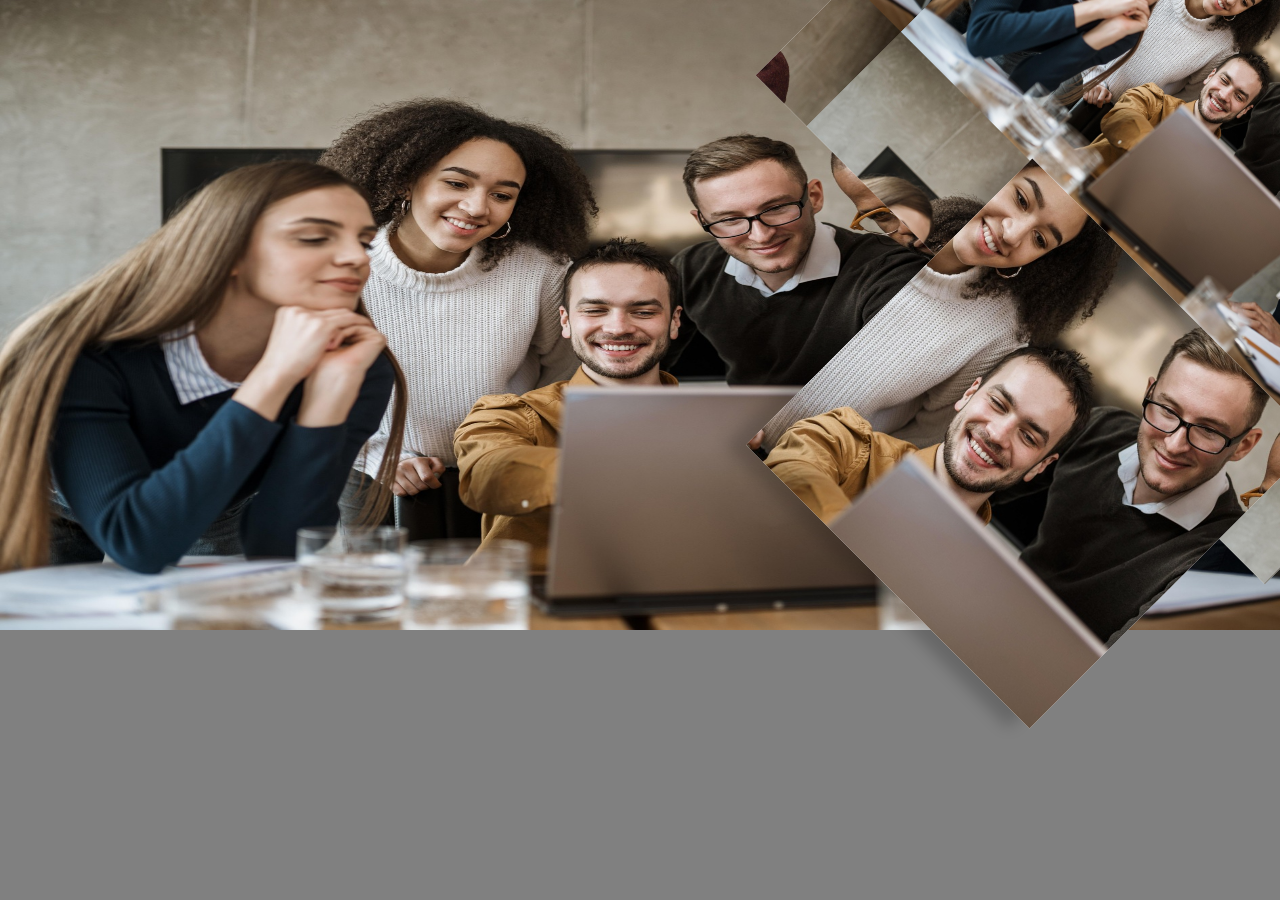
<file: FRONTENDD/index.html>
<!DOCTYPE html>
<html>
<head>
    <meta charset='utf-8'>
    <meta http-equiv='X-UA-Compatible' content='IE=edge'>
    <title>index</title>
    <meta name='viewport' content='width=device-width, initial-scale=1'>
    <link rel='stylesheet'  href='index.css'>
    <link href='https://unpkg.com/boxicons@2.1.4/css/boxicons.min.css' rel='stylesheet'>
</head>
<body>
    <section class="home">
     <div class="home-content">
        <h1>Employee Management System</h1>
        
        <a href="#" class="btn">Login</a>
     </div>

     <div class="home-img">
         <div class="rhombus">
         </div>
    </div>
    <div class="rhombus2"></div>
    </section>
    
</body>
</html>
</file>
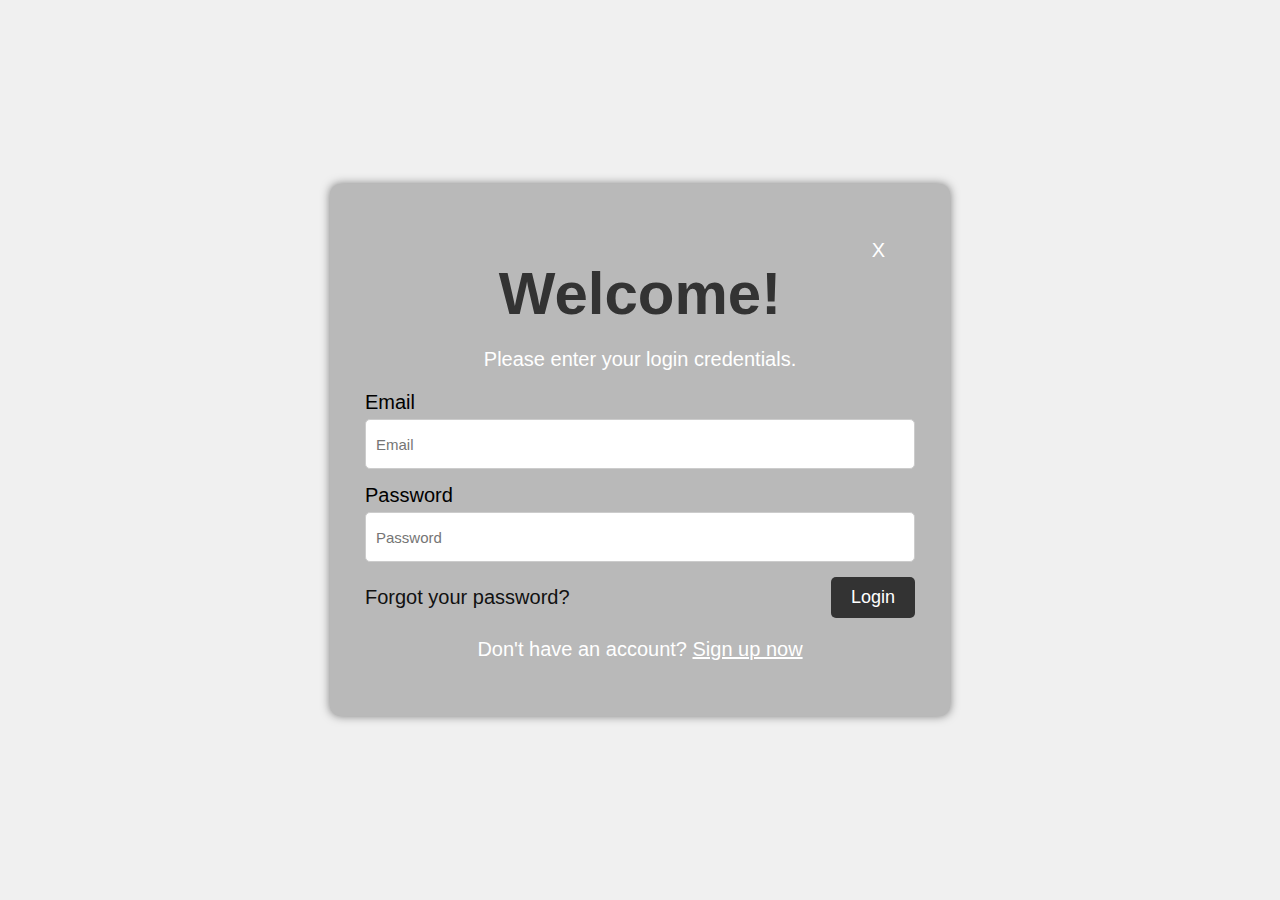
<file: EMS/Frontend/index.html>
<!DOCTYPE html>
<html lang="en">
<head>
  <title>Login Modal</title>
  <link rel="stylesheet" href="login.css">
</head>
<body>

<div class="container"></div>

<div class="modal">
  <div class="modal-content">
    <button class="close-button">X</button>
    <h1>Welcome!</h1>
    <p class="modal-desc">Please enter your login credentials.</p>
    <form>
      <div class="input-group">
        <label for="email">Email</label>
        <input type="email" id="email" name="email" placeholder="Email">
      </div>
      <div class="input-group">
        <label for="password">Password</label>
        <input type="password" id="password" name="password" placeholder="Password">
      </div>
      <div class="button-group">
        <a href="#">Forgot your password?</a>
        <button type="submit">Login</button>
      </div>
    </form>
    <p class="sign-up">Don't have an account? <a href="#">Sign up now</a></p>
  </div>
</div>
</body>
</html>
</file>
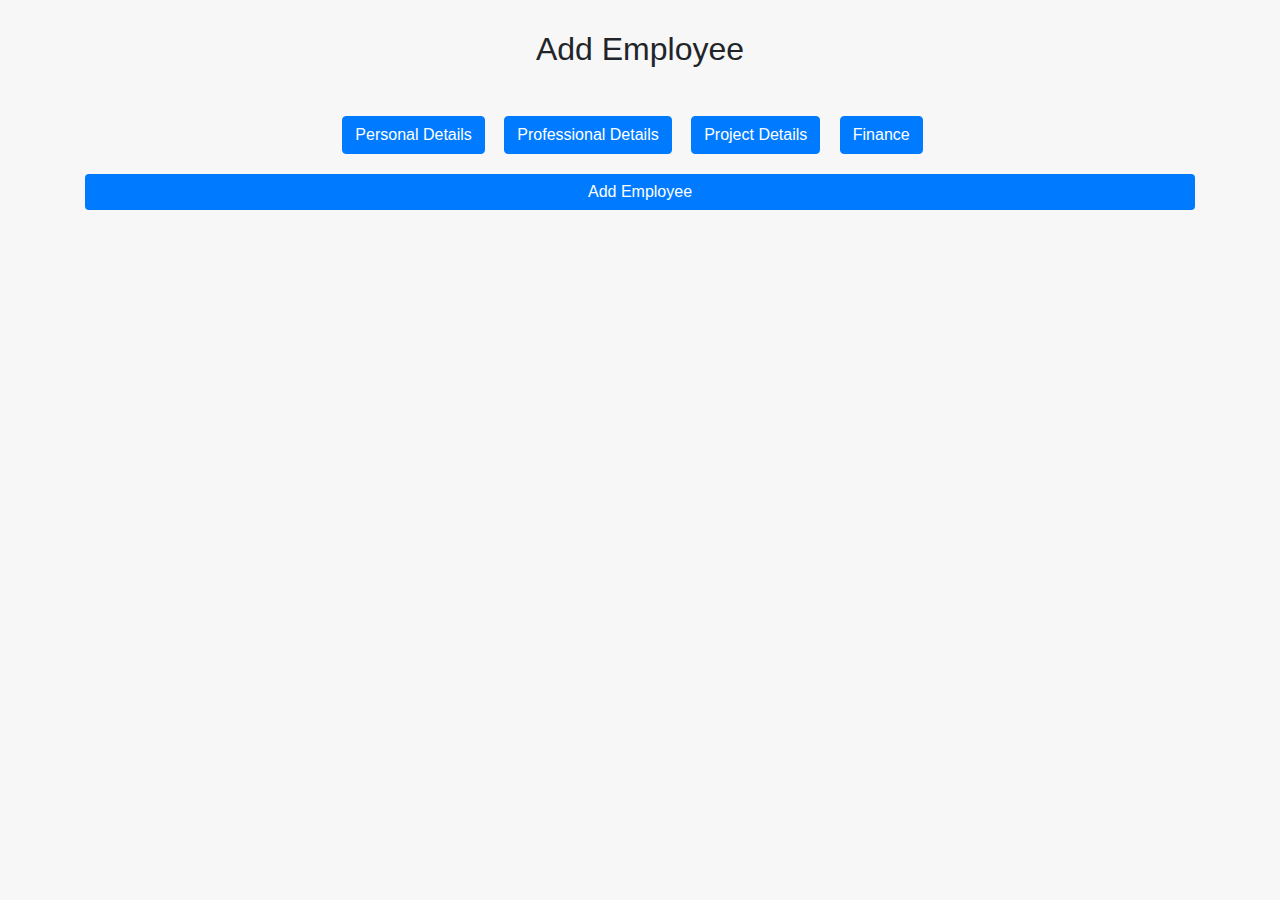
<file: addemp.html>
<!DOCTYPE html>
<html lang="en">
  <head>
    <meta charset="UTF-8" />
    <meta name="viewport" content="width=device-width, initial-scale=1.0" />
    <title>Add Employee</title>
    <!-- Bootstrap CSS -->
    <link
      rel="stylesheet"
      href="https://maxcdn.bootstrapcdn.com/bootstrap/4.5.2/css/bootstrap.min.css"
    />
    <!-- Custom CSS -->
    <style>
      body {
        font-family: "Poppins", sans-serif;
        background: #f7f7f7;
        padding: 30px;
      }
      .section-header {
        margin-bottom: 20px;
      }
      .section-header button {
        margin-right: 15px;
      }
      .section-content {
        display: none;
        margin-top: 20px;
        margin-bottom: 30px;
        padding: 20px;
        border: 1px solid #dee2e6;
        border-radius: 5px;
        background-color: #f8f9fa;
      }
      .btn-custom {
        background-color: #007bff;
        color: white;
        border: none;
      }
      .btn-custom:hover {
        background-color: #0056b3;
      }
    </style>
  </head>
  <body>
    <div class="container">
      <h2 class="text-center mb-5">Add Employee</h2>
      <!-- Section buttons -->
      <div class="section-header text-center">
        <button
          type="button"
          class="btn btn-primary"
          onclick="toggleSection('personalDetails')"
        >
          Personal Details
        </button>
        <button
          type="button"
          class="btn btn-primary"
          onclick="toggleSection('professionalDetails')"
        >
          Professional Details
        </button>
        <button
          type="button"
          class="btn btn-primary"
          onclick="toggleSection('projectDetails')"
        >
          Project Details
        </button>
        <button
          type="button"
          class="btn btn-primary"
          onclick="toggleSection('financeDetails')"
        >
          Finance
        </button>
      </div>

      <!-- Personal Details Section -->
      <div id="personalDetails" class="section-content">
        <h4>Personal Details</h4>
        <div class="form-row">
          <div class="form-group col-md-6">
            <label for="firstName">First Name</label>
            <input
              type="text"
              class="form-control"
              id="firstName"
              placeholder="Enter first name"
              required
            />
          </div>
          <div class="form-group col-md-6">
            <label for="lastName">Last Name</label>
            <input
              type="text"
              class="form-control"
              id="lastName"
              placeholder="Enter last name"
              required
            />
          </div>
        </div>
        <div class="form-row">
          <div class="form-group col-md-6">
            <label for="dob">Date of Birth</label>
            <input type="date" class="form-control" id="dob" required />
          </div>
          <div class="form-group col-md-6">
            <label for="contactNumber">Contact Number</label>
            <input
              type="tel"
              class="form-control"
              id="contactNumber"
              placeholder="Enter contact number"
              required
            />
          </div>
        </div>
      </div>

      <!-- Professional Details Section -->
      <div id="professionalDetails" class="section-content">
        <h4>Professional Details</h4>
        <div class="form-row">
          <div class="form-group col-md-6">
            <label for="employmentCode">Employment Code (6 digits)</label>
            <input
              type="number"
              class="form-control"
              id="employmentCode"
              placeholder="Enter 6 digit employment code"
              minlength="6"
              maxlength="6"
              required
              disabled
            />
          </div>
          <div class="form-group col-md-6">
            <label for="companyEmail">Company Email</label>
            <input
              type="email"
              class="form-control"
              id="companyEmail"
              placeholder="Enter company email"
              required
              disabled
            />
          </div>
        </div>
        <div class="form-row">
          <div class="form-group col-md-6">
            <label for="officePhone">Office Phone (8-12 digits)</label>
            <input
              type="tel"
              class="form-control"
              id="officePhone"
              minlength="8"
              maxlength="12"
              placeholder="Enter office phone"
              required
            />
          </div>
          <div class="form-group col-md-6">
            <label for="city">City</label>
            <input
              type="text"
              class="form-control"
              id="city"
              placeholder="Enter city"
              required
            />
          </div>
        </div>
        <div class="form-group">
          <label for="officeAddress">Office Address</label>
          <input
            type="text"
            class="form-control mb-2"
            id="addressLine1"
            placeholder="Address Line 1"
            required
          />
          <input
            type="text"
            class="form-control mb-2"
            id="addressLine2"
            placeholder="Address Line 2"
          />
          <input
            type="number"
            class="form-control"
            id="pinCode"
            placeholder="Enter 6 digit pin code"
            minlength="6"
            maxlength="6"
            required
          />
        </div>
        <div class="form-group">
          <label for="reportingManager"
            >Reporting Manager (Email or Employee Code)</label
          >
          <input
            type="text"
            class="form-control"
            id="reportingManager"
            placeholder="Enter manager email or employee code"
            required
          />
        </div>
        <div class="form-group">
          <label for="hrName">HR Name</label>
          <input
            type="text"
            class="form-control"
            id="hrName"
            placeholder="Enter HR name"
            required
          />
        </div>
        <div class="form-group">
          <label for="employmentHistory">Employment History</label>
          <textarea
            class="form-control"
            id="employmentHistory"
            placeholder="Enter employment history with previous company names, joining and end dates"
            required
          ></textarea>
        </div>
        <div class="form-group">
          <label for="dateOfJoining">Date of Joining</label>
          <input
            type="date"
            class="form-control"
            id="dateOfJoining"
            required
            disabled
          />
        </div>
      </div>

      <!-- Project Details Section -->
      <div id="projectDetails" class="section-content">
        <h4>Project Details</h4>
        <div class="form-group">
          <label for="projectCode">Project Code</label>
          <input
            type="text"
            class="form-control"
            id="projectCode"
            placeholder="Enter project code"
          />
        </div>
        <div class="form-row">
          <div class="form-group col-md-6">
            <label for="startDate">Start Date</label>
            <input type="date" class="form-control" id="startDate" />
          </div>
          <div class="form-group col-md-6">
            <label for="endDate">End Date</label>
            <input type="date" class="form-control" id="endDate" />
          </div>
        </div>
        <div class="form-group">
          <label for="clientName">Client/Project Name</label>
          <input
            type="text"
            class="form-control"
            id="clientName"
            placeholder="Enter client or project name"
          />
        </div>
        <div class="form-group">
          <label for="projectReportingManager"
            >Project Reporting Manager (Email or Employee Code)</label
          >
          <input
            type="text"
            class="form-control"
            id="projectReportingManager"
            placeholder="Enter reporting manager email or employee code"
          />
        </div>
        <div class="form-group">
          <label for="projectHistory">Project History</label>
          <textarea
            class="form-control"
            id="projectHistory"
            placeholder="Enter previous project history"
          ></textarea>
        </div>
      </div>

      <!-- Finance Section -->
      <div id="financeDetails" class="section-content">
        <h4>Finance</h4>
        <div class="form-group">
          <label for="panCard">PAN Card</label>
          <input
            type="text"
            class="form-control"
            id="panCard"
            placeholder="Enter PAN card"
            required
          />
        </div>
        <div class="form-group">
          <label for="aadharCard">Aadhar Card</label>
          <input
            type="text"
            class="form-control"
            id="aadharCard"
            placeholder="Enter Aadhar card"
            required
          />
        </div>
        <div class="form-row">
          <div class="form-group col-md-4">
            <label for="bankName">Bank Name</label>
            <input
              type="text"
              class="form-control"
              id="bankName"
              placeholder="Enter bank name"
              required
            />
          </div>
          <div class="form-group col-md-4">
            <label for="branchName">Branch</label>
            <input
              type="text"
              class="form-control"
              id="branchName"
              placeholder="Enter branch name"
              required
            />
          </div>
          <div class="form-group col-md-4">
            <label for="ifscCode">IFSC Code</label>
            <input
              type="text"
              class="form-control"
              id="ifscCode"
              placeholder="Enter IFSC code"
              required
            />
          </div>
        </div>
        <div class="form-group">
          <label for="ctcBreakup">CTC Breakup</label>
          <textarea
            class="form-control"
            id="ctcBreakup"
            placeholder="Enter CTC breakup details"
            required
          ></textarea>
        </div>
      </div>

      <!-- Submit Button -->
      <button type="submit" class="btn btn-custom btn-block">
        Add Employee
      </button>
    </div>

    <!-- Bootstrap JS and dependencies -->
    <script src="https://ajax.googleapis.com/ajax/libs/jquery/3.5.1/jquery.min.js"></script>
    <script src="https://cdn.jsdelivr.net/npm/@popperjs/core@2.9.3/dist/umd/popper.min.js"></script>
    <script src="https://maxcdn.bootstrapcdn.com/bootstrap/4.5.2/js/bootstrap.min.js"></script>

    <!-- JavaScript for Section Toggle and Validation -->
    <script>
      // Toggle sections on button click
      function toggleSection(sectionId) {
        $(".section-content").hide(); // Hide all sections
        $("#" + sectionId).show(); // Show clicked section
      }

      // Email validation (for company mail)
      function validateEmail(email) {
        const re = /^[a-zA-Z0-9._-]+@[a-zA-Z0-9.-]+\.[a-zA-Z]{2,6}$/;
        return re.test(String(email).toLowerCase());
      }

      // Additional validation can be added as needed for specific fields
    </script>
  </body>
</html>
</file>
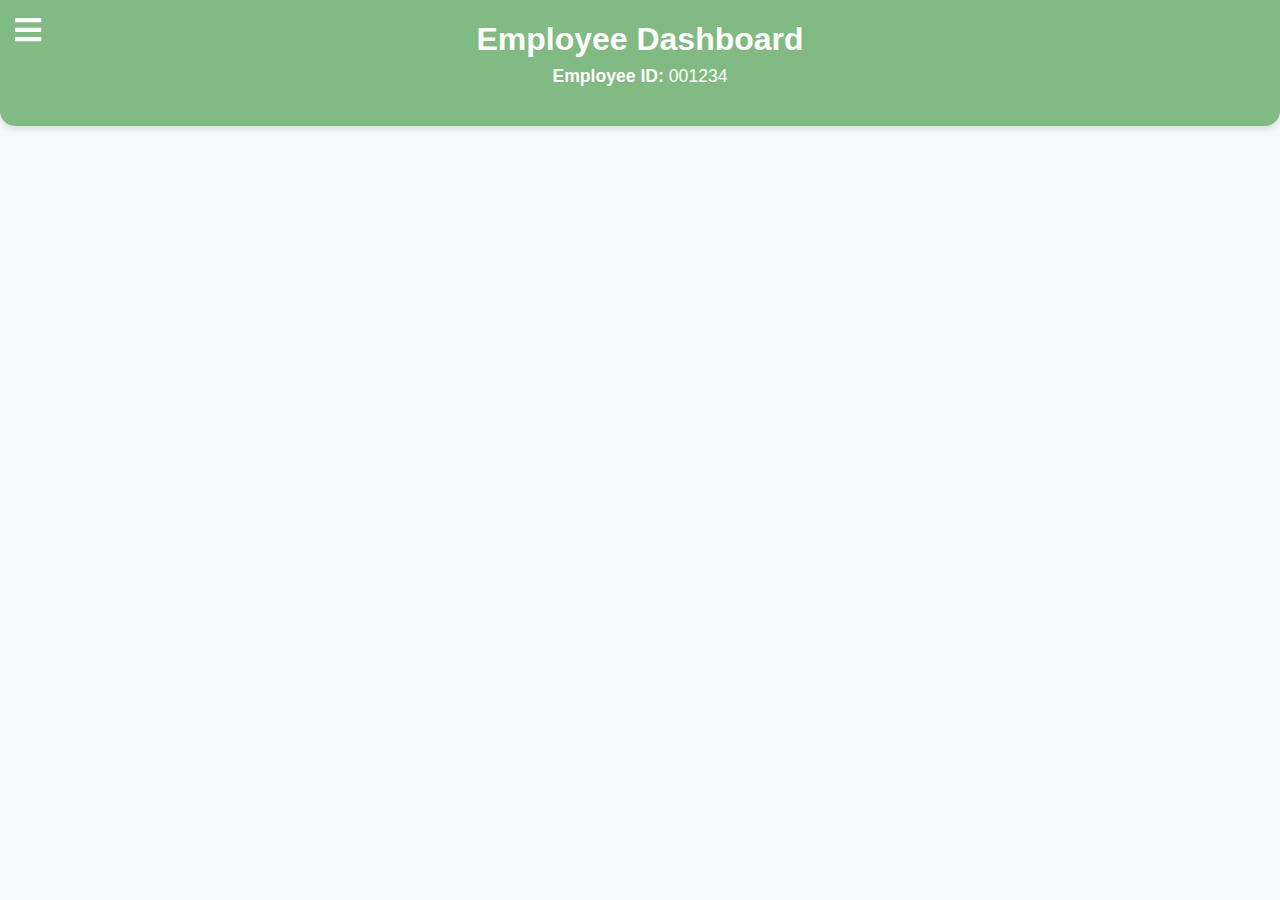
<file: empdashboard.html>
<!DOCTYPE html>
<html lang="en">
  <head>
    <meta charset="UTF-8" />
    <meta name="viewport" content="width=device-width, initial-scale=1.0" />
    <title>Employee Dashboard | Employee Management System</title>

    <!-- Bootstrap CSS -->
    <link
      rel="stylesheet"
      href="https://stackpath.bootstrapcdn.com/bootstrap/4.5.2/css/bootstrap.min.css"
    />

    <!-- Font Awesome for the Hamburger Icon -->
    <link
      rel="stylesheet"
      href="https://cdnjs.cloudflare.com/ajax/libs/font-awesome/5.15.4/css/all.min.css"
    />

    <style>
      body {
        background-color: #f8f9fa;
        font-family: 'Arial', sans-serif;
      }

      /* Dashboard header styling */
      .dashboard-header {
        background-color: #81ba82;
        color: white;
        padding: 20px;
        text-align: center;
        border-radius: 0 0 15px 15px;
        box-shadow: 0 4px 6px rgba(0,0,0,0.1);
        position: relative;
      }

      .dashboard-header h2 {
        margin: 0;
        font-weight: bold;
      }

      .dashboard-header p {
        margin-top: 5px;
        font-size: 1.1rem;
      }

      /* Sidebar styling */
      #sidebar {
        height: 100%;
        position: fixed;
        left: 0;
        top: 0;
        background-color: #343a40;
        color: white;
        width: 250px;
        transform: translateX(-250px);
        transition: transform 0.3s ease;
        z-index: 1000;
        padding-top: 60px;
        border-right: 2px solid rgba(255,255,255,0.1);
      }

      #sidebar.active {
        transform: translateX(0);
      }

      #sidebar a {
        display: block;
        padding: 15px;
        color: white;
        text-decoration: none;
        font-size: 1.1rem;
        transition: background 0.3s ease;
      }

      #sidebar a:hover {
        background-color: #81ba82;
      }

      #sidebarToggle {
        position: fixed;
        top: 15px;
        left: 15px;
        cursor: pointer;
        color: white; /* White color for the hamburger icon */
        font-size: 30px;
        z-index: 1001;
      }

      /* Logout button styling inside the sidebar */
      .logout-btn {
        display: block;
        margin: 20px auto; /* Centers the button horizontally */
        background-color: #dc3545;
        border: none;
        color: white;
        padding: 10px 20px;
        border-radius: 5px;
        font-size: 1rem;
        cursor: pointer;
        box-shadow: 0 4px 6px rgba(0,0,0,0.1);
        transition: background-color 0.3s ease;
        width: 150px; /* Fixed width for the button */
        text-align: center;
      }

      .logout-btn:hover {
        background-color: #c82333;
      }

      .container {
        margin-left: 0;
        transition: margin-left 0.3s ease;
        padding: 30px;
      }

      .container.active {
        margin-left: 250px;
      }

      .section {
        display: none;
      }

      .section.active {
        display: block;
        padding: 20px;
        border-radius: 10px;
        background-color: #fff;
        box-shadow: 0 4px 6px rgba(0,0,0,0.1);
        margin-bottom: 30px;
        transition: transform 0.3s ease, opacity 0.3s ease;
      }

      .card-header {
        background-color: #81ba82;
        font-size: 1.25rem;
        font-weight: bold;
      }

      .section.active {
        opacity: 1;
        transform: translateY(0);
      }

      .btn-secondary {
        background-color: #343a40;
        border: none;
        transition: background 0.3s ease;
      }

      .btn-secondary:hover {
        background-color: #81ba82;
      }

      .btn {
        box-shadow: 0 4px 6px rgba(0,0,0,0.1);
      }

      .card-body p {
        font-size: 1.1rem;
        line-height: 1.6;
      }
    </style>
  </head>
  <body>
    <!-- Hamburger icon (Left side) -->
    <i id="sidebarToggle" class="fas fa-bars"></i>

    <!-- Sidebar -->
    <div id="sidebar">
      <a href="#" onclick="navigateToSection('personalDetails')"
        >Personal Details</a
      >
      <a href="#" onclick="navigateToSection('professionalDetails')"
        >Professional Details</a
      >
      <a href="#" onclick="navigateToSection('projectDetails')"
        >Project Details</a
      >
      <a href="#" onclick="navigateToSection('financeDetails')"
        >Finance Details</a
      >

      <!-- Logout Button placed under the options -->
      <button class="logout-btn" onclick="logout()">Logout</button>
    </div>

    <!-- Dashboard Header -->
    <div class="dashboard-header">
      <h2>Employee Dashboard</h2>
      <p><strong>Employee ID:</strong> 001234</p>
    </div>

    <!-- Main Content -->
    <div class="container mt-4">
      <div id="personalDetails" class="card mb-3 section">
        <div class="card-header">Personal Details</div>
        <div class="card-body">
          <p><strong>Full Name:</strong> John Doe</p>
          <p><strong>Date of Birth:</strong> 1990-01-01</p>
          <p><strong>Gender:</strong> Male</p>
          <p><strong>Mobile:</strong> 9876543210</p>
          <p><strong>Company Email:</strong> john.doe@company.com</p>
          <p><strong>Emergency Contact:</strong> Jane Doe (9876543211)</p>
        </div>
      </div>

      <div id="professionalDetails" class="card mb-3 section">
        <div class="card-header">Professional Details</div>
        <div class="card-body">
          <p><strong>Employee Code:</strong> 001234</p>
          <p><strong>Reporting Manager:</strong> Jane Smith</p>
          <p><strong>Date of Joining:</strong> 2015-03-01</p>
          <p><strong>Office Address:</strong> Office Building, XYZ City</p>
        </div>
      </div>

      <div id="projectDetails" class="card mb-3 section">
        <div class="card-header">Project Details</div>
        <div class="card-body">
          <p><strong>Current Project:</strong> Project A</p>
          <p><strong>Previous Projects:</strong> Project X, Project Y</p>
        </div>
      </div>

      <div id="financeDetails" class="card mb-3 section">
        <div class="card-header">Finance Details</div>
        <div class="card-body">
          <p><strong>PAN:</strong> ABCDE1234F</p>
          <p><strong>Aadhar:</strong> 1234 5678 9123</p>
          <p><strong>Bank Account:</strong> ABC Bank - 123456789012</p>
          <p><strong>IFSC:</strong> ABCD1234567</p>
          <a href="#" class="btn btn-secondary"
            >Download Last 6 Months Payslips (PDF)</a
          >
        </div>
      </div>
    </div>

    <!-- Scripts -->
    <script src="https://code.jquery.com/jquery-3.5.1.slim.min.js"></script>
    <script src="https://cdn.jsdelivr.net/npm/bootstrap@4.5.2/dist/js/bootstrap.bundle.min.js"></script>

    <script>
      // Toggle the sidebar when the hamburger icon is clicked
      document
        .getElementById("sidebarToggle")
        .addEventListener("click", function () {
          document.getElementById("sidebar").classList.toggle("active");
          document.querySelector(".container").classList.toggle("active");
        });

      // Function to navigate between sections
      function navigateToSection(sectionId) {
        document.querySelectorAll(".section").forEach((section) => {
          section.classList.remove("active");
        });
        document.getElementById(sectionId).classList.add("active");
      }

      // Logout function
      function logout() {
        window.location.href = "login.html"; // Redirect to login page
      }
    </script>
  </body>
</html>
</file>
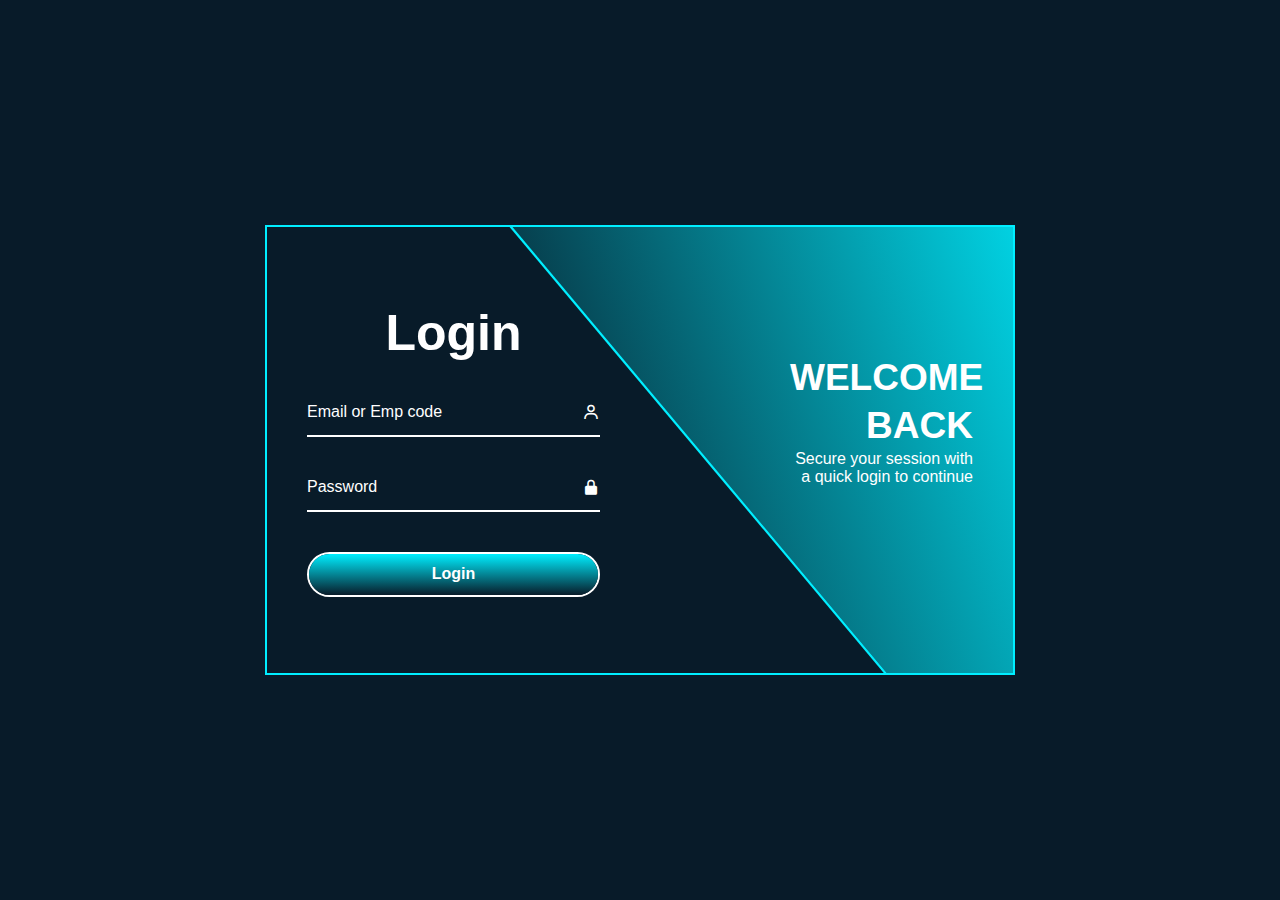
<file: FRONTENDD/login.html>
<!DOCTYPE html>
<html>
<head>
   
    <title>Login</title>
    
    <link rel="stylesheet" href="login.css">
    <link href='https://unpkg.com/boxicons@2.1.4/css/boxicons.min.css' rel='stylesheet'>
</head>
<body>
    <div class="wrapper">
    <span class="bg-animate"></span>


        <div class="form-box login">
            <h2>Login</h2>
            <form action="#">
             <div class="input-box">
                <input type="text" required>
                <label>Email or Emp code</label>
                <i class='bx bx-user'></i>
             </div>
             <div class="input-box">
                <input type="text" required>
                <label>Password</label>
                <i class='bx bxs-lock-alt'></i>
             </div>

             <button type="submit" class="btn">Login</button>



            </form>
        </div>
        <div class="info-text login">
       <h2>Welcome back</h2>
       <p>Secure your session with a quick login to continue</p>
        </div>
    </div>

</body>
</html>
</file>
<file: FRONTENDD/index.css>
*{
    margin:0;
    padding:0;
    box-sizing: border-box;
    font-family:'Poppins',sans-serif;
}
body{
    background: gray;
    background-image: url("image1.jpg");
    background-repeat: no-repeat;
    background-size: 1300px 630px;
}

.home{
    position: relative;
    width: 100%;
    height: 100vh;
    display: flex;
    align-items: center;
    padding: 50px 8% 0;
    justify-content: space-between;
    overflow: hidden;
}

.home-content{
    max-width: 630px;
}
.home-content h1{
    margin-top: -80px;
    font-size: 50px;
color: #fff;
    line-height: 1.2;
    animation: slideBottom 1s ease forwards;
    opacity: 0;
    
   
}



.btn{
    display: inline-block;
    padding: 10px 28px;
    background: #1743e3;
    border: 2px solid #1743e3;
    border-radius: 6px;
    box-shadow: 0 0 10px rgba(0,0,0,.1);
    font-size: 16px;
    color: #eaeaea;
    letter-spacing: 1px;
    text-decoration: none;
    font-weight: 600;
    transform: .5s;
    animation: slideTop 1s ease forwards;
    opacity: 0;
    margin-bottom: -120px;
    
}

.btn:hover{
    color: #1743e3;
    background: transparent;

}

.home-img{
    transform:rotate(45deg);
    right: -7%;
    position: relative;
    width: 450px;
    height: 450px;
}

.home-img .rhombus{
    color: #fff;
    position: absolute;
    width: 90%;
    height: 90%;
    background:white;
    /*border: 10px solid grey;*/
    box-shadow: -15px 15px 15px rgba(0,0,0,.2);
    background-image: url("image1.jpg");
    background-size: 300%; 
    background-position: center; 

}

.home-img .rhombus img{
    position: absolute;
    top: 200px;
    left:-150px;
    max-width: 500px;
    transform: rotate(-45deg);
}

.home .rhombus2{
    position: absolute;
    top:-25%;
    right:-25%;
    width: 720px;
    height: 650px;
    background: #fff;
    z-index: -1;
    transform: rotate(45deg);
    background-image: url("image1.jpg");
    background-size: 80%; 
    background-position: center; 

   
}

@keyframes slideBottom{
    0%{
        transform: translateY(-100px);
        opacity: 0;
    }
    100%{
        transform: translateX(0);
        opacity: 1;
    }
}

@keyframes slideTop{
    0%{
        transform: translateY(100px);
        opacity: 0;
    }
    100%{
        transform: translateX(0);
        opacity: 1;
    }
}
</file>
<file: EMS/Frontend/login.css>
body {
    font-family: Arial, sans-serif;
    margin: 0;
    padding: 0;
    display: flex;
    justify-content: center;
    align-items: center;
    height: 100vh;
    background: #f0f0f0;
  }
  
  .container {
    height: 100vh;
    background-image: url("https://images.unsplash.com/photo-1512486130939-2c4f79935e4f?ixlib=rb-0.3.5&ixid=eyJhcHBfaWQiOjEyMDd9&s=dfd2ec5a01006fd8c4d7592a381d3776&auto=format&fit=crop&w=1000&q=80");
    background-size: cover;
    filter: brightness(0.5); /* Makes the background darker for better contrast */
    background-position: center;
    position: absolute;
    top: 0;
    left: 0;
    width: 100%;
  }
  
  .modal {
    position: relative;
    width: 550px;
    height: auto;
    background-color: rgb(185, 185, 185); /* Slight transparency */
    color: white;
    display: flex;
    flex-direction: column;
    justify-content: center;
    align-items: center;
    border-radius: 10px;
    box-shadow: 0 0 10px rgba(0, 0, 0, 0.5);
    padding: 35px;
    text-align: center;
    z-index: 1; /* Ensures the modal stays above the background */
  }
  
  .modal-content {
    width: 100%;
    position: relative;
   
  }
  
  .close-button {
    position: absolute;
    top: 10px;
    right: 10px;
    background: none;
    border: none;
    color: white;
    cursor: pointer;
    font-size: 20px;
  }
  
  h1 {
    margin-bottom: 20px;
    font-size: 60px;
    color: #333;
  }
  
  .modal-desc {
    margin-bottom: 20px;
    font-size: 20px;
  }
  
  .input-group {
    margin-bottom: 15px;
    width: 100%;
    text-align: left;
    
  }
  
  label {
    display: block;
    margin-bottom: 5px;
    font-size: 14px;
    font-size: 20px;
    color: #000000;
  }
  
  input {
    width: 100%;
    padding: 10px;
    border: 1px solid #ccc;
    border-radius: 5px;
    box-sizing: border-box;
    font-size: 15px;
    height: 50px;
    
  }
  
  .button-group {
    display: flex;
    justify-content: space-between;
    align-items: center;
    width: 100%;
    margin-top: 10px;
    color: #000000;
  }
  
  button {
    padding: 10px 20px;
    background-color: #333;
    color: rgb(255, 255, 255);
    border: none;
    border-radius: 5px;
    cursor: pointer;
    font-size: large;
  }
  
  button:hover {
    background-color: #f4f4f4;
    color: #333;
  }
  
  a {
    color: #111111;
    font-size: 20px;
    text-decoration: none;
  }
  
  a:hover {
    color: white;
    font-size: 20px;
  }
  
  .sign-up {
    text-align: center;
    margin-top: 20px;
    font-size: 20px;
  }
  
  .sign-up a {
    color: #fff;
    text-decoration: underline;
    font-size: 20px;
  }
  
  .sign-up a:hover {
    color: #373333;
  }
</file>
<file: FRONTENDD/login.css>
*{
    margin:0;
    padding:0;
    box-sizing: border-box;
    font-family:'Poppins',sans-serif;
}
body{
    display:flex;
    justify-content: center;
    align-items: center;
    min-height: 100vh;
    background: #081b29;
    
}

.wrapper{
    position: relative;
    width: 750px;
    height: 450px;
    background: transparent;
    border: 2px solid #0ef;
    overflow: hidden;

}

.wrapper .form-box{
    position: absolute;
    top: 0;
    width: 50%;
    height: 100%;
    display: flex;
    flex-direction: column;
    justify-content: center;
}

.wrapper .form-box{
    left:0;
    padding: 0 40px;
}

.form-box h2{
    font-size: 50px;
    text-align: center;
    color: #fff;
}

.form-box .input-box{
    position: relative;
    width: 100%;
    height: 50px;
    margin:25px 0;
}

.input-box input{
   
    width: 100%;
    height: 100%;
    background:transparent;
    border:none;
    outline: none;
    padding-right: 23px;
    border-bottom: 2px solid #fff;
    transition: .5s;
    font-size: 16px;
    color: #fff;
    font-weight: 500;
    transition: .5s;

}

.input-box input:focus,
.input-box input:valid{
    border-bottom: #0ef;
}

.input-box label{
      position: absolute;
      top:50%;
      left:0;
      transform: translateY(-50%);
      font-size: 16px;
      color: #fff;
      pointer-events: none;
      transition: .5s;

}
.input-box input:focus~label,
.input-box input:valid~label{
    top:-5px;
    color:#0ef
}



.input-box i{
    position: absolute;
    top:50%;
    right:0;
    transform: translateY(-50%);
    font-size: 18px;
    color: #fff;
    transition:.5s;
}

.input-box input:focus~i,
.input-box input:valid~i{
    border-bottom: #0ef;
}


.btn{
    
    position: relative;
    width: 100%;
    height: 45px;
    background: transparent;
    border: 2px solid;
    border-radius: 40px;
    cursor: pointer;
    color: #fff;
    font-size: 16px;
    font-weight: 600;
    z-index: 1;
    overflow: hidden;
    margin-top: 15px; 

}

.btn::before{
    content: '';
    position: absolute;
    top: -100%;
    left: 0;
    width: 100%;
    height:300%;
    background:linear-gradient(#081b29,#0ef,#081b29,#0ef);
    z-index:-1;
    transition: .5s;
 
}

.btn:hover::before{
    top:0;
}

.wrapper .info-text{
    position: absolute;
    top: 0;
    width: 50%;
    height:100%;
   
    flex-direction: column;
    justify-content: center;
    display: flex;
}


.wrapper .info-text.login{
      right:0;
      text-align: right;
      padding: 0 40px 60px 150px;
      
}

.info-text h2{
    font-size: 37px;
    color: #fff;
    line-height: 1.3;
    text-transform: uppercase;
    
}
.info-text p{
    font-size: 16px;
    color: #fff;
}


.wrapper .bg-animate{
    right:0;
    position: absolute;
    top:0;
    width:850px;
    height:600px ;
    background:linear-gradient(45deg,#081b29,#0ef);
    border-bottom: 3px solid #0ef;
    transform:rotate(10deg)skewY(40deg);
    transform-origin: bottom right;
}
</file>
